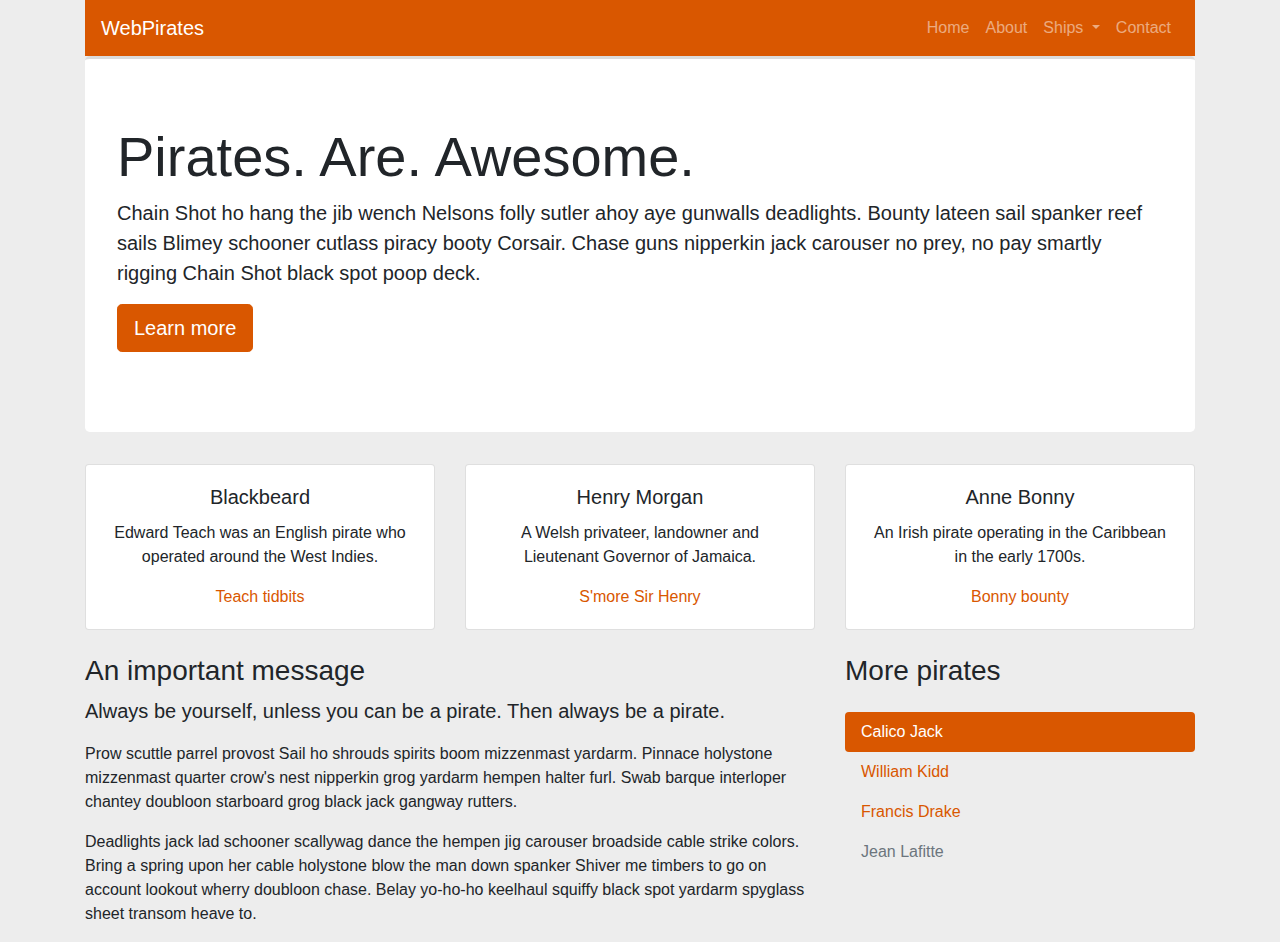
<file: docs/index.html>
<!DOCTYPE html>
<html class="no-js" lang="en">
  <head>
    <title>Bootstrap 4 Layout</title>
    <meta http-equiv="x-ua-compatible" content="ie=edge">
    <meta name="viewport" content="width=device-width, initial-scale=1.0" />
    <link rel="stylesheet" href="css/styles.css">
  </head>

  <body>
    <!-- Content starts here -->
    <div class="container">
        <nav class="navbar navbar-expand-lg navbar-dark bg-primary">
            <a class="navbar-brand" href="#">WebPirates</a>
            <button class="navbar-toggler" type="button" data-toggle="collapse" data-target="#navbarSupportedContent">
                <span class="navbar-toggler-icon"></span>
              </button>
            <div class="collapse navbar-collapse" id="navbarSupportedContent">
              <ul class="navbar-nav ml-auto">
                <li class="nav-item">
                  <a class="nav-link" href="#">Home</a>
                </li>
                <li class="nav-item">
                  <a class="nav-link" href="#">About</a>
                </li>
                <li class="nav-item dropdown">
                    <a class="nav-link dropdown-toggle" href="#" id="navbarDropdown" data-toggle="dropdown">
                      Ships
                    </a>
                    <div class="dropdown-menu">
                      <a class="dropdown-item" href="#">Queen Anne's Revenge</a>
                      <a class="dropdown-item" href="#">Oxford</a>
                      <a class="dropdown-item" href="#">Revenge</a>
                    </div>
                  </li>
                <li class="nav-item">
                  <a class="nav-link" href="#">Contact</a>
                </li>
              </ul>
            </div>
          </nav>
          <div class="jumbotron">
              <h1 class="display-4">Pirates. Are. Awesome.</h1>
              <p class="lead">Chain Shot ho hang the jib wench Nelsons folly sutler ahoy aye gunwalls deadlights. Bounty lateen sail spanker reef sails Blimey schooner cutlass piracy booty Corsair. Chase guns nipperkin jack carouser no prey, no pay smartly rigging Chain Shot black spot poop deck.</p>
              <p class="lead">
                <a class="btn btn-primary btn-lg" href="#" role="button">Learn more</a>
              </p>
          </div>
          <section>
              <div class="row">
                <div class="col-sm-12 col-lg-4">
                  <div class="card mb-4">
                    <div class="card-body text-center">
                      <h5 class="card-title">Blackbeard</h5>
                      <p class="card-text">Edward Teach was an English pirate who operated around the West Indies.</p>
                      <a href="https://en.wikipedia.org/wiki/Blackbeard" class="card-link">Teach tidbits</a>
                    </div>
                  </div>
                </div>
                <div class="col-sm-6 col-lg-4">
                  <div class="card mb-4">
                    <div class="card-body text-center">
                      <h5 class="card-title">Henry Morgan</h5>
                      <p class="card-text">A Welsh privateer, landowner and Lieutenant Governor of Jamaica.</p>
                      <a href="https://en.wikipedia.org/wiki/Henry_Morgan" class="card-link">S'more Sir Henry</a>
                    </div>
                  </div>
                </div>
                <div class="col-sm-6 col-lg-4">
                  <div class="card mb-4">
                    <div class="card-body text-center">
                      <h5 class="card-title">Anne Bonny</h5>
                      <p class="card-text">An Irish pirate operating in the Caribbean in the early 1700s.</p>
                      <a href="https://en.wikipedia.org/wiki/Anne_Bonny" class="card-link">Bonny bounty</a>
                    </div>
                  </div>
                </div>
              </div>
            </section>
            <section>
                <div class="row mt-sm-4 mt-md-0">
                  <div class="col-sm-12 col-md-8">
                      <h3>An important message</h3>
                      <p class="lead">Always be yourself, unless you can be a pirate. Then always be a pirate.</p>
              
                      <p>Prow scuttle parrel provost Sail ho shrouds spirits boom mizzenmast yardarm. Pinnace holystone mizzenmast quarter crow's nest nipperkin grog yardarm hempen halter furl. Swab barque interloper chantey doubloon starboard grog black jack gangway rutters.</p>
                      <p>Deadlights jack lad schooner scallywag dance the hempen jig carouser broadside cable strike colors. Bring a spring upon her cable holystone blow the man down spanker Shiver me timbers to go on account lookout wherry doubloon chase. Belay yo-ho-ho keelhaul squiffy black spot yardarm spyglass sheet transom heave to.</p>
                    </div>
              
                    <div class="col-sm-12 col-md-4">
                        <h3 class="mb-4">More pirates</h3>

                        <ul class="nav flex-column nav-pills">
                          <li class="nav-item">
                            <a class="nav-link active" href="#">Calico Jack</a>
                          </li>
                          <li class="nav-item">
                            <a class="nav-link" href="#">William Kidd</a>
                          </li>
                          <li class="nav-item">
                            <a class="nav-link" href="#">Francis Drake</a>
                          </li>
                          <li class="nav-item">
                            <a class="nav-link disabled" href="#">Jean Lafitte</a>
                          </li>
                        </ul>
                  </div>
                </div>
              </section>






      <!-- <div class="row">
        <div class="col-sm-3 col-md-4 bg-danger">
          One of three columns
        </div>
        <div class="col-sm-6 col-md-4 bg-warning">
          Two of three columns
        </div>
        <div class="col-sm-3 col-md-4 bg-success">
          Three of three columns
        </div>
      </div> -->
    </div>

    <!-- Closing scripts here -->
    <script src="js/jquery.js"></script>
    <script src="js/popper.js"></script>
    <script src="js/bootstrap.js"></script>
  </body>
</html>
</file>
